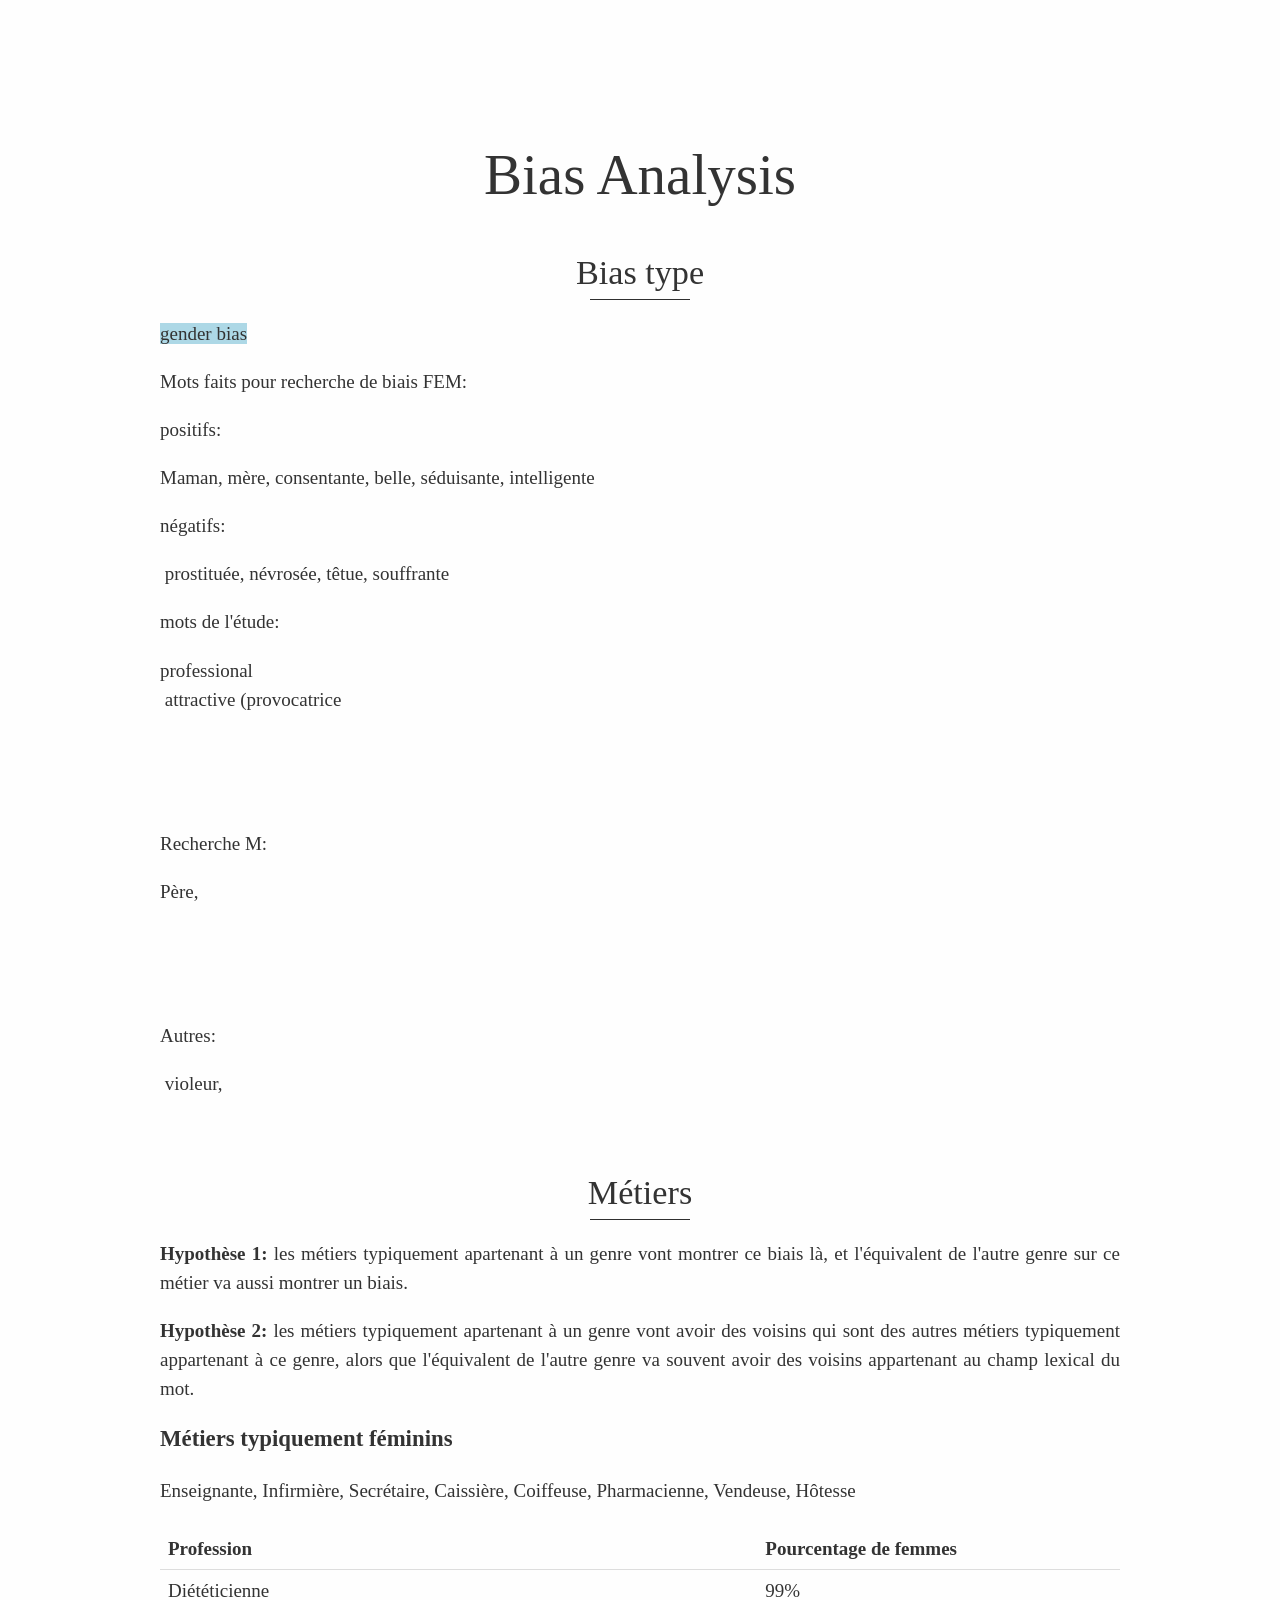
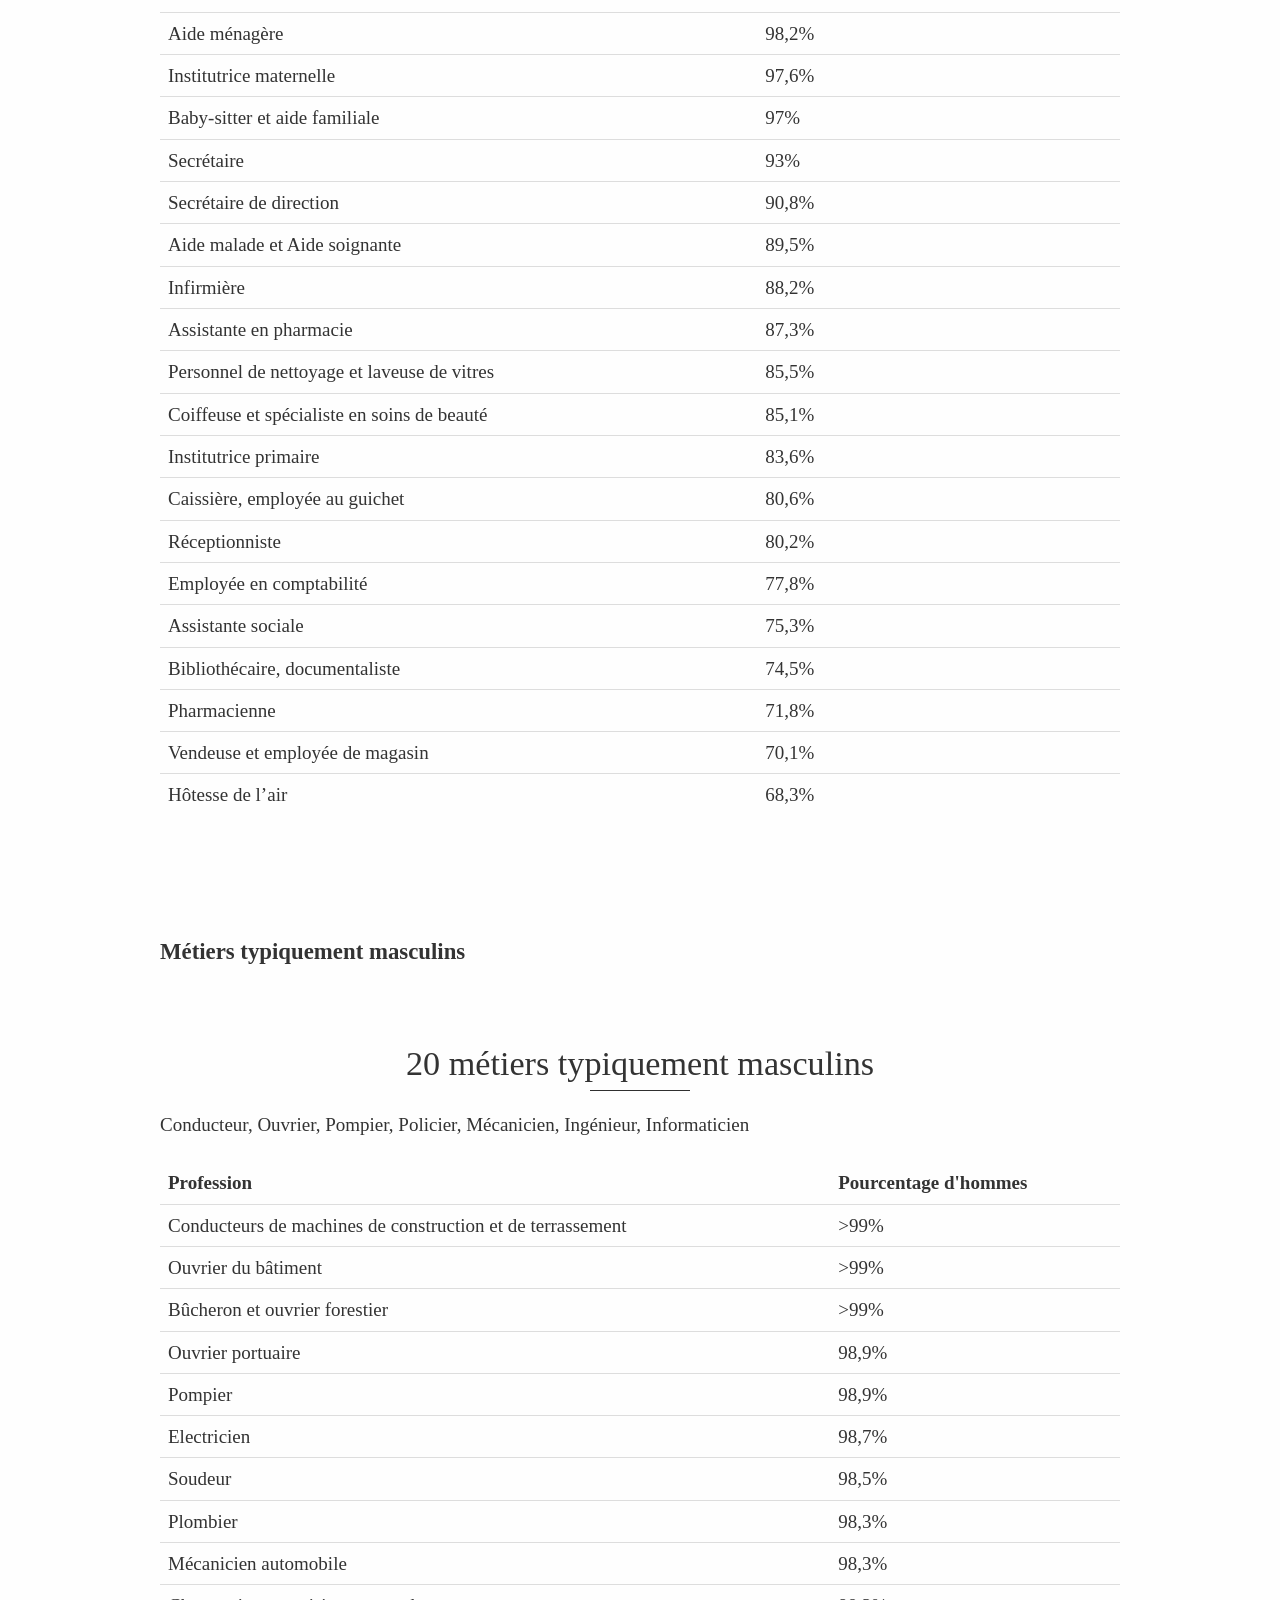
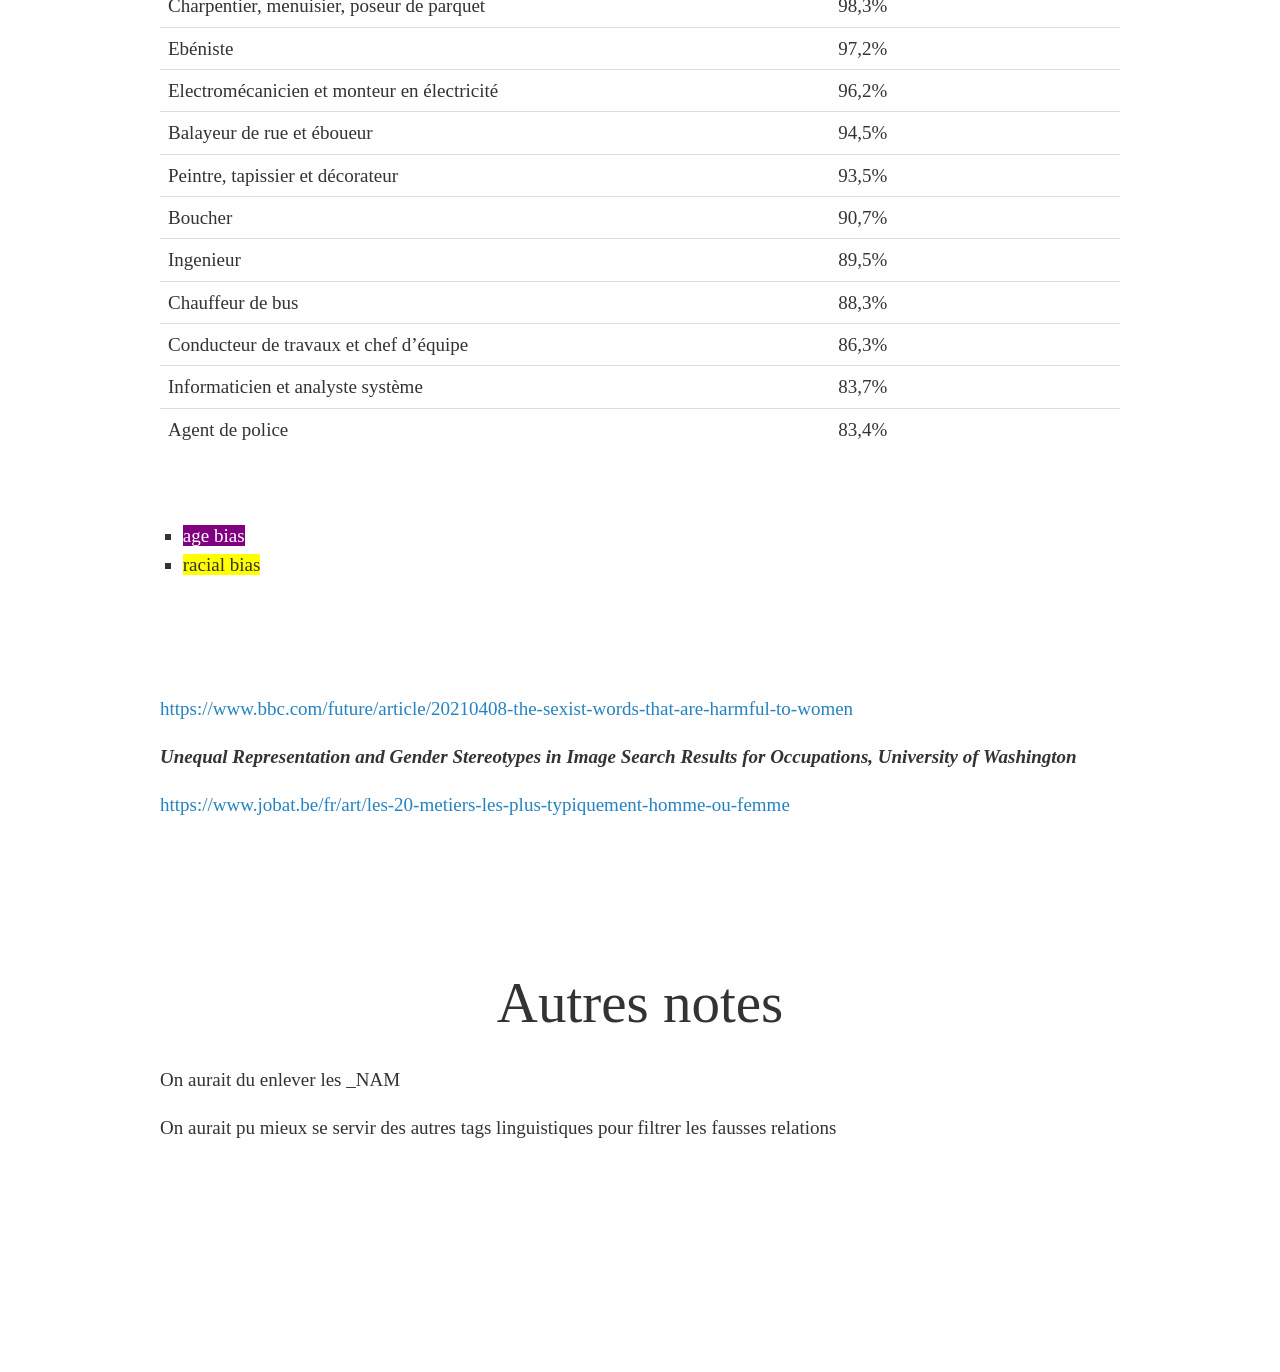
<file: base du site/rapport.html>
<!doctype html>
<html>
<head>
<meta charset='UTF-8'><meta name='viewport' content='width=device-width initial-scale=1'>
<meta charset="UTF-8" content="">
<style type='text/css'>html {overflow-x: initial !important;}:root { --bg-color: #ffffff; --text-color: #333333; --select-text-bg-color: #B5D6FC; --select-text-font-color: auto; --monospace: "Lucida Console",Consolas,"Courier",monospace; --title-bar-height: 20px; }
.mac-os-11 { --title-bar-height: 28px; }
html { font-size: 14px; background-color: var(--bg-color); color: var(--text-color); font-family: "Helvetica Neue", Helvetica, Arial, sans-serif; -webkit-font-smoothing: antialiased; }
body { margin: 0px; padding: 0px; height: auto; inset: 0px; font-size: 1rem; line-height: 1.42857143; overflow-x: hidden; background-image: inherit; background-size: inherit; background-attachment: inherit; background-origin: inherit; background-clip: inherit; background-color: inherit; tab-size: 4; background-position: inherit; background-repeat: inherit; }
iframe { margin: auto; }
a.url { word-break: break-all; }
a:active, a:hover { outline: 0px; }
.in-text-selection, ::selection { text-shadow: none; background: var(--select-text-bg-color); color: var(--select-text-font-color); }
#write { margin: 0px auto; height: auto; width: inherit; word-break: normal; word-wrap: break-word; position: relative; white-space: normal; overflow-x: visible; padding-top: 36px; }
#write.first-line-indent p { text-indent: 2em; }
#write.first-line-indent li p, #write.first-line-indent p * { text-indent: 0px; }
#write.first-line-indent li { margin-left: 2em; }
.for-image #write { padding-left: 8px; padding-right: 8px; }
body.typora-export { padding-left: 30px; padding-right: 30px; }
.typora-export .footnote-line, .typora-export li, .typora-export p { white-space: pre-wrap; }
.typora-export .task-list-item input { pointer-events: none; }
@media screen and (max-width: 500px) {
  body.typora-export { padding-left: 0px; padding-right: 0px; }
  #write { padding-left: 20px; padding-right: 20px; }
  .CodeMirror-sizer { margin-left: 0px !important; }
  .CodeMirror-gutters { display: none !important; }
}
#write li > figure:last-child { margin-bottom: 0.5rem; }
#write ol, #write ul { position: relative; }
img { max-width: 100%; vertical-align: middle; image-orientation: from-image; }
button, input, select, textarea { color: inherit; font-family: inherit; font-size: inherit; font-style: inherit; font-variant-caps: inherit; font-weight: inherit; font-stretch: inherit; line-height: inherit; }
input[type="checkbox"], input[type="radio"] { line-height: normal; padding: 0px; }
*, ::after, ::before { box-sizing: border-box; }
#write h1, #write h2, #write h3, #write h4, #write h5, #write h6, #write p, #write pre { width: inherit; }
#write h1, #write h2, #write h3, #write h4, #write h5, #write h6, #write p { position: relative; }
p { line-height: inherit; }
h1, h2, h3, h4, h5, h6 { break-after: avoid-page; break-inside: avoid; orphans: 4; }
p { orphans: 4; }
h1 { font-size: 2rem; }
h2 { font-size: 1.8rem; }
h3 { font-size: 1.6rem; }
h4 { font-size: 1.4rem; }
h5 { font-size: 1.2rem; }
h6 { font-size: 1rem; }
.md-math-block, .md-rawblock, h1, h2, h3, h4, h5, h6, p { margin-top: 1rem; margin-bottom: 1rem; }
.hidden { display: none; }
.md-blockmeta { color: rgb(204, 204, 204); font-weight: 700; font-style: italic; }
a { cursor: pointer; }
sup.md-footnote { padding: 2px 4px; background-color: rgba(238, 238, 238, 0.7); color: rgb(85, 85, 85); border-radius: 4px; cursor: pointer; }
sup.md-footnote a, sup.md-footnote a:hover { color: inherit; text-transform: inherit; text-decoration: inherit; }
#write input[type="checkbox"] { cursor: pointer; width: inherit; height: inherit; }
figure { overflow-x: auto; margin: 1.2em 0px; max-width: calc(100% + 16px); padding: 0px; }
figure > table { margin: 0px; }
tr { break-inside: avoid; break-after: auto; }
thead { display: table-header-group; }
table { border-collapse: collapse; border-spacing: 0px; width: 100%; overflow: auto; break-inside: auto; text-align: left; }
table.md-table td { min-width: 32px; }
.CodeMirror-gutters { border-right-width: 0px; background-color: inherit; }
.CodeMirror-linenumber { }
.CodeMirror { text-align: left; }
.CodeMirror-placeholder { opacity: 0.3; }
.CodeMirror pre { padding: 0px 4px; }
.CodeMirror-lines { padding: 0px; }
div.hr:focus { cursor: none; }
#write pre { white-space: pre-wrap; }
#write.fences-no-line-wrapping pre { white-space: pre; }
#write pre.ty-contain-cm { white-space: normal; }
.CodeMirror-gutters { margin-right: 4px; }
.md-fences { font-size: 0.9rem; display: block; break-inside: avoid; text-align: left; overflow: visible; white-space: pre; background-image: inherit; background-size: inherit; background-attachment: inherit; background-origin: inherit; background-clip: inherit; background-color: inherit; position: relative !important; background-position: inherit; background-repeat: inherit; }
.md-fences-adv-panel { width: 100%; margin-top: 10px; text-align: center; padding-top: 0px; padding-bottom: 8px; overflow-x: auto; }
#write .md-fences.mock-cm { white-space: pre-wrap; }
.md-fences.md-fences-with-lineno { padding-left: 0px; }
#write.fences-no-line-wrapping .md-fences.mock-cm { white-space: pre; overflow-x: auto; }
.md-fences.mock-cm.md-fences-with-lineno { padding-left: 8px; }
.CodeMirror-line, twitterwidget { break-inside: avoid; }
.footnotes { opacity: 0.8; font-size: 0.9rem; margin-top: 1em; margin-bottom: 1em; }
.footnotes + .footnotes { margin-top: 0px; }
.md-reset { margin: 0px; padding: 0px; border: 0px; outline: 0px; vertical-align: top; text-decoration: none; text-shadow: none; float: none; position: static; width: auto; height: auto; white-space: nowrap; cursor: inherit; line-height: normal; font-weight: 400; text-align: left; box-sizing: content-box; direction: ltr; background-position: 0px 0px; }
li div { padding-top: 0px; }
blockquote { margin: 1rem 0px; }
li .mathjax-block, li p { margin: 0.5rem 0px; }
li blockquote { margin: 1rem 0px; }
li { margin: 0px; position: relative; }
blockquote > :last-child { margin-bottom: 0px; }
blockquote > :first-child, li > :first-child { margin-top: 0px; }
.footnotes-area { color: rgb(136, 136, 136); margin-top: 0.714rem; padding-bottom: 0.143rem; white-space: normal; }
#write .footnote-line { white-space: pre-wrap; }
@media print {
  body, html { border: 1px solid transparent; height: 99%; break-after: avoid; break-before: avoid; font-variant-ligatures: no-common-ligatures; }
  #write { margin-top: 0px; padding-top: 0px; border-color: transparent !important; }
  .typora-export * { print-color-adjust: exact; }
  .typora-export #write { break-after: avoid; }
  .typora-export #write::after { height: 0px; }
  .is-mac table { break-inside: avoid; }
  .typora-export-show-outline .typora-export-sidebar { display: none; }
}
.footnote-line { margin-top: 0.714em; font-size: 0.7em; }
a img, img a { cursor: pointer; }
pre.md-meta-block { font-size: 0.8rem; min-height: 0.8rem; white-space: pre-wrap; background-color: rgb(204, 204, 204); display: block; overflow-x: hidden; }
p > .md-image:only-child:not(.md-img-error) img, p > img:only-child { display: block; margin: auto; }
#write.first-line-indent p > .md-image:only-child:not(.md-img-error) img { left: -2em; position: relative; }
p > .md-image:only-child { display: inline-block; width: 100%; }
#write .MathJax_Display { margin: 0.8em 0px 0px; }
.md-math-block { width: 100%; }
.md-math-block:not(:empty)::after { display: none; }
.MathJax_ref { fill: currentcolor; }
[contenteditable="true"]:active, [contenteditable="true"]:focus, [contenteditable="false"]:active, [contenteditable="false"]:focus { outline: 0px; box-shadow: none; }
.md-task-list-item { position: relative; list-style-type: none; }
.task-list-item.md-task-list-item { padding-left: 0px; }
.md-task-list-item > input { position: absolute; top: 0px; left: 0px; margin-left: -1.2em; margin-top: calc(1em - 10px); border: none; }
.math { font-size: 1rem; }
.md-toc { min-height: 3.58rem; position: relative; font-size: 0.9rem; border-radius: 10px; }
.md-toc-content { position: relative; margin-left: 0px; }
.md-toc-content::after, .md-toc::after { display: none; }
.md-toc-item { display: block; color: rgb(65, 131, 196); }
.md-toc-item a { text-decoration: none; }
.md-toc-inner:hover { text-decoration: underline; }
.md-toc-inner { display: inline-block; cursor: pointer; }
.md-toc-h1 .md-toc-inner { margin-left: 0px; font-weight: 700; }
.md-toc-h2 .md-toc-inner { margin-left: 2em; }
.md-toc-h3 .md-toc-inner { margin-left: 4em; }
.md-toc-h4 .md-toc-inner { margin-left: 6em; }
.md-toc-h5 .md-toc-inner { margin-left: 8em; }
.md-toc-h6 .md-toc-inner { margin-left: 10em; }
@media screen and (max-width: 48em) {
  .md-toc-h3 .md-toc-inner { margin-left: 3.5em; }
  .md-toc-h4 .md-toc-inner { margin-left: 5em; }
  .md-toc-h5 .md-toc-inner { margin-left: 6.5em; }
  .md-toc-h6 .md-toc-inner { margin-left: 8em; }
}
a.md-toc-inner { font-size: inherit; font-style: inherit; font-weight: inherit; line-height: inherit; }
.footnote-line a:not(.reversefootnote) { color: inherit; }
.md-attr { display: none; }
.md-fn-count::after { content: "."; }
code, pre, samp, tt { font-family: var(--monospace); }
kbd { margin: 0px 0.1em; padding: 0.1em 0.6em; font-size: 0.8em; color: rgb(36, 39, 41); background-color: rgb(255, 255, 255); border: 1px solid rgb(173, 179, 185); border-radius: 3px; box-shadow: rgba(12, 13, 14, 0.2) 0px 1px 0px, rgb(255, 255, 255) 0px 0px 0px 2px inset; white-space: nowrap; vertical-align: middle; }
.md-comment { color: rgb(162, 127, 3); opacity: 0.6; font-family: var(--monospace); }
code { text-align: left; }
a.md-print-anchor { white-space: pre !important; border: none !important; display: inline-block !important; position: absolute !important; width: 1px !important; right: 0px !important; outline: 0px !important; text-shadow: initial !important; background-position: 0px 0px !important; }
.os-windows.monocolor-emoji .md-emoji { font-family: "Segoe UI Symbol", sans-serif; }
.md-diagram-panel > svg { max-width: 100%; }
[lang="flow"] svg, [lang="mermaid"] svg { max-width: 100%; height: auto; }
[lang="mermaid"] .node text { font-size: 1rem; }
table tr th { border-bottom-width: 0px; }
video { max-width: 100%; display: block; margin: 0px auto; }
iframe { max-width: 100%; width: 100%; border: none; }
.highlight td, .highlight tr { border: 0px; }
mark { background-color: rgb(255, 255, 0); color: rgb(0, 0, 0); }
.md-html-inline .md-plain, .md-html-inline strong, mark .md-inline-math, mark strong { color: inherit; }
.md-expand mark .md-meta { opacity: 0.3 !important; }
mark .md-meta { color: rgb(0, 0, 0); }
@media print {
  .typora-export h1, .typora-export h2, .typora-export h3, .typora-export h4, .typora-export h5, .typora-export h6 { break-inside: avoid; }
}
.md-diagram-panel .messageText { stroke: none !important; }
.md-diagram-panel .start-state { fill: var(--node-fill); }
.md-diagram-panel .edgeLabel rect { opacity: 1 !important; }
.md-fences.md-fences-math { font-size: 1em; }
.md-fences-advanced:not(.md-focus) { padding: 0px; white-space: nowrap; border: 0px; }
.md-fences-advanced:not(.md-focus) { background-image: inherit; background-size: inherit; background-attachment: inherit; background-origin: inherit; background-clip: inherit; background-color: inherit; background-position: inherit; background-repeat: inherit; }
.typora-export-show-outline .typora-export-content { max-width: 1440px; margin: auto; display: flex; flex-direction: row; }
.typora-export-sidebar { width: 300px; font-size: 0.8rem; margin-top: 80px; margin-right: 18px; }
.typora-export-show-outline #write { --webkit-flex: 2; flex: 2 1 0%; }
.typora-export-sidebar .outline-content { position: fixed; top: 0px; max-height: 100%; overflow: hidden auto; padding-bottom: 30px; padding-top: 60px; width: 300px; }
@media screen and (max-width: 1024px) {
  .typora-export-sidebar, .typora-export-sidebar .outline-content { width: 240px; }
}
@media screen and (max-width: 800px) {
  .typora-export-sidebar { display: none; }
}
.outline-content li, .outline-content ul { margin-left: 0px; margin-right: 0px; padding-left: 0px; padding-right: 0px; list-style: none; }
.outline-content ul { margin-top: 0px; margin-bottom: 0px; }
.outline-content strong { font-weight: 400; }
.outline-expander { width: 1rem; height: 1.428571429rem; position: relative; display: table-cell; vertical-align: middle; cursor: pointer; padding-left: 4px; }
.outline-expander::before { content: ""; position: relative; font-family: Ionicons; display: inline-block; font-size: 8px; vertical-align: middle; }
.outline-item { padding-top: 3px; padding-bottom: 3px; cursor: pointer; }
.outline-expander:hover::before { content: ""; }
.outline-h1 > .outline-item { padding-left: 0px; }
.outline-h2 > .outline-item { padding-left: 1em; }
.outline-h3 > .outline-item { padding-left: 2em; }
.outline-h4 > .outline-item { padding-left: 3em; }
.outline-h5 > .outline-item { padding-left: 4em; }
.outline-h6 > .outline-item { padding-left: 5em; }
.outline-label { cursor: pointer; display: table-cell; vertical-align: middle; text-decoration: none; color: inherit; }
.outline-label:hover { text-decoration: underline; }
.outline-item:hover { border-color: rgb(245, 245, 245); background-color: var(--item-hover-bg-color); }
.outline-item:hover { margin-left: -28px; margin-right: -28px; border-left-width: 28px; border-left-style: solid; border-left-color: transparent; border-right-width: 28px; border-right-style: solid; border-right-color: transparent; }
.outline-item-single .outline-expander::before, .outline-item-single .outline-expander:hover::before { display: none; }
.outline-item-open > .outline-item > .outline-expander::before { content: ""; }
.outline-children { display: none; }
.info-panel-tab-wrapper { display: none; }
.outline-item-open > .outline-children { display: block; }
.typora-export .outline-item { padding-top: 1px; padding-bottom: 1px; }
.typora-export .outline-item:hover { margin-right: -8px; border-right-width: 8px; border-right-style: solid; border-right-color: transparent; }
.typora-export .outline-expander::before { content: "+"; font-family: inherit; top: -1px; }
.typora-export .outline-expander:hover::before, .typora-export .outline-item-open > .outline-item > .outline-expander::before { content: "−"; }
.typora-export-collapse-outline .outline-children { display: none; }
.typora-export-collapse-outline .outline-item-open > .outline-children, .typora-export-no-collapse-outline .outline-children { display: block; }
.typora-export-no-collapse-outline .outline-expander::before { content: "" !important; }
.typora-export-show-outline .outline-item-active > .outline-item .outline-label { font-weight: 700; }
.md-inline-math-container mjx-container { zoom: 0.95; }


html {
	font-size: 19px;
}

html, body {
	margin: auto;
	background: #fefefe;
	-webkit-font-smoothing: antialiased;
}
body {
	font-family: "Vollkorn", Palatino, Times;
	color: #333;
	line-height: 1.4;
	text-align: justify;
}

#write {
	max-width: 960px;
	margin: 0 auto;
	margin-bottom: 2em;
	line-height: 1.53;
	padding-top: 40px;
}

@media only screen and (min-width: 1400px) {
	#write {
		max-width: 1100px;
	}
}

@media print {
	html {
		font-size: 13px;
	}
}

/* Typography
-------------------------------------------------------- */

#write>h1:first-child,
h1 {
	margin-top: 1.6em;
	font-weight: normal;
}

h1 {
	font-size:3em;
}

h2 {
	margin-top:2em;
	font-weight: normal;
}

h3 {
	font-weight: normal;
	font-style: italic;
	margin-top: 3em;
}

h1, 
h2, 
h3{
	text-align: center;
}

h2:after{
	border-bottom: 1px solid #2f2f2f;
    content: '';
    width: 100px;
    display: block;
    margin: 0 auto;
    height: 1px;
}

h1+h2, h2+h3 {
	margin-top: 0.83em;
}

p,
.mathjax-block {
	margin-top: 0;
	-webkit-hypens: auto;
	-moz-hypens: auto;
	hyphens: auto;
}
ul {
	list-style: square;
	padding-left: 1.2em;
}
ol {
	padding-left: 1.2em;
}
blockquote {
	margin-left: 1em;
	padding-left: 1em;
	border-left: 1px solid #ddd;
}
code,
pre {
	font-family: "Consolas", "Menlo", "Monaco", monospace, serif;
	font-size: .9em;
	background: white;
}
.md-fences{
	margin-left: 1em;
	padding-left: 1em;
	border: 1px solid #ddd;
	padding-bottom: 8px;
	padding-top: 6px;
	margin-bottom: 1.5em;
}

a {
	color: #2484c1;
	text-decoration: none;
}
a:hover {
	text-decoration: underline;
}
a img {
	border: none;
}
h1 a,
h1 a:hover {
	color: #333;
	text-decoration: none;
}
hr {
	color: #ddd;
	height: 1px;
	margin: 2em 0;
	border-top: solid 1px #ddd;
	border-bottom: none;
	border-left: 0;
	border-right: 0;
}
.ty-table-edit {
	background: #ededed;
    padding-top: 4px;
}
table {
	margin-bottom: 1.333333rem
}
table th,
table td {
	padding: 8px;
	line-height: 1.333333rem;
	vertical-align: top;
	border-top: 1px solid #ddd
}
table th {
	font-weight: bold
}
table thead th {
	vertical-align: bottom
}
table caption+thead tr:first-child th,
table caption+thead tr:first-child td,
table colgroup+thead tr:first-child th,
table colgroup+thead tr:first-child td,
table thead:first-child tr:first-child th,
table thead:first-child tr:first-child td {
	border-top: 0
}
table tbody+tbody {
	border-top: 2px solid #ddd
}

.task-list{
	padding:0;
}

.md-task-list-item {
	padding-left: 1.6rem;
}

.md-task-list-item > input:before {
	content: '\221A';
	display: inline-block;
	width: 1.33333333rem;
  	height: 1.6rem;
	vertical-align: middle;
	text-align: center;
	color: #ddd;
	background-color: #fefefe;
}

.md-task-list-item > input:checked:before,
.md-task-list-item > input[checked]:before{
	color: inherit;
}
.md-tag {
	color: inherit;
	font: inherit;
}
#write pre.md-meta-block {
	min-height: 35px;
	padding: 0.5em 1em;
}
#write pre.md-meta-block {
	white-space: pre;
	background: #f8f8f8;
	border: 0px;
	color: #999;
	
	width: 100vw;
	max-width: calc(100% + 60px);
	margin-left: -30px;
	border-left: 30px #f8f8f8 solid;
	border-right: 30px #f8f8f8 solid;

	margin-bottom: 2em;
	margin-top: -1.3333333333333rem;
	padding-top: 26px;
	padding-bottom: 10px;
	line-height: 1.8em;
	font-size: 0.9em;
	font-size: 0.76em;
	padding-left: 0;
}
.md-img-error.md-image>.md-meta{
	vertical-align: bottom;
}
#write>h5.md-focus:before {
	top: 2px;
}

.md-toc {
	margin-top: 40px;
}

.md-toc-content {
	padding-bottom: 20px;
}

.outline-expander:before {
	color: inherit;
	font-size: 14px;
	top: auto;
	content: "\f0da";
	font-family: FontAwesome;
}

.outline-expander:hover:before,
.outline-item-open>.outline-item>.outline-expander:before {
  	content: "\f0d7";
}

/** source code mode */
#typora-source {
	font-family: Courier, monospace;
    color: #6A6A6A;
}

.html-for-mac #typora-sidebar {
    -webkit-box-shadow: 0 6px 12px rgba(0, 0, 0, .175);
    box-shadow: 0 6px 12px rgba(0, 0, 0, .175);
}

.cm-s-typora-default .cm-header, 
.cm-s-typora-default .cm-property,
.CodeMirror.cm-s-typora-default div.CodeMirror-cursor {
	color: #428bca;
}

.cm-s-typora-default .cm-atom, .cm-s-typora-default .cm-number {
	color: #777777;
}

.typora-node .file-list-item-parent-loc, 
.typora-node .file-list-item-time, 
.typora-node .file-list-item-summary {
	font-family: arial, sans-serif;
}

.md-task-list-item>input {
    margin-left: -1.3em;
    margin-top: calc(1rem - 12px);
}

.md-mathjax-midline {
	background: #fafafa;
}

.md-fences .code-tooltip {
	bottom: -2em !important;
}

.dropdown-menu .divider {
	border-color: #e5e5e5;
}

 @media print { @page {margin: 0 0 0 0;} body.typora-export {padding-left: 0; padding-right: 0;} #write {padding:0;}}
</style><title>bias_analysis</title>
</head>
<body class='typora-export'><div class='typora-export-content'>
<div id='write'  class=''><h1 id='bias-analysis'><span>Bias Analysis</span></h1><h2 id='bias-type'><span>Bias type</span></h2><p><span style="background-color: lightblue;"><span>gender bias</span></span></p><p><span>Mots faits pour recherche de biais FEM:</span></p><p><span>positifs: </span></p><p><span>Maman, mère, consentante, belle, séduisante, intelligente</span></p><p><span>négatifs:</span></p><p><span> prostituée, névrosée, têtue, souffrante</span></p><p><span>mots de l&#39;étude: </span></p><p><span>professional</span>
<span> attractive (provocatrice</span></p><p>&nbsp;</p><p>&nbsp;</p><p><span>Recherche M:</span></p><p><span>Père,</span></p><p>&nbsp;</p><p>&nbsp;</p><p><span>Autres: </span></p><p><span> violeur, </span></p><h2 id='métiers'><span>Métiers</span></h2><p><strong><span>Hypothèse 1:</span></strong><span> les métiers typiquement apartenant à un genre vont montrer ce biais là, et l&#39;équivalent de l&#39;autre genre sur ce métier va aussi montrer un biais. </span></p><p><strong><span>Hypothèse 2:</span></strong><span> les métiers typiquement apartenant à un genre vont avoir des voisins qui sont des autres métiers typiquement appartenant à ce genre, alors que l&#39;équivalent de l&#39;autre genre va souvent avoir des voisins appartenant au champ lexical du mot. </span></p><h5 id='métiers-typiquement-féminins'><span>Métiers typiquement féminins</span></h5><p><span>Enseignante, Infirmière, Secrétaire, Caissière, Coiffeuse, Pharmacienne, Vendeuse, Hôtesse </span></p><figure><table><thead><tr><th style='text-align:left;' ><span>Profession</span></th><th style='text-align:left;' ><span>Pourcentage de femmes</span></th></tr></thead><tbody><tr><td style='text-align:left;' ><span>Diététicienne</span></td><td style='text-align:left;' ><span>99%</span></td></tr><tr><td style='text-align:left;' ><span>Aide ménagère</span></td><td style='text-align:left;' ><span>98,2%</span></td></tr><tr><td style='text-align:left;' ><span>Institutrice maternelle</span></td><td style='text-align:left;' ><span>97,6%</span></td></tr><tr><td style='text-align:left;' ><span>Baby-sitter et aide familiale</span></td><td style='text-align:left;' ><span>97%</span></td></tr><tr><td style='text-align:left;' ><span>Secrétaire</span></td><td style='text-align:left;' ><span>93%</span></td></tr><tr><td style='text-align:left;' ><span>Secrétaire de direction</span></td><td style='text-align:left;' ><span>90,8%</span></td></tr><tr><td style='text-align:left;' ><span>Aide malade et Aide soignante</span></td><td style='text-align:left;' ><span>89,5%</span></td></tr><tr><td style='text-align:left;' ><span>Infirmière</span></td><td style='text-align:left;' ><span>88,2%</span></td></tr><tr><td style='text-align:left;' ><span>Assistante en pharmacie</span></td><td style='text-align:left;' ><span>87,3%</span></td></tr><tr><td style='text-align:left;' ><span>Personnel de nettoyage et laveuse de vitres</span></td><td style='text-align:left;' ><span>85,5%</span></td></tr><tr><td style='text-align:left;' ><span>Coiffeuse et spécialiste en soins de beauté</span></td><td style='text-align:left;' ><span>85,1%</span></td></tr><tr><td style='text-align:left;' ><span>Institutrice primaire</span></td><td style='text-align:left;' ><span>83,6%</span></td></tr><tr><td style='text-align:left;' ><span>Caissière, employée au guichet</span></td><td style='text-align:left;' ><span>80,6%</span></td></tr><tr><td style='text-align:left;' ><span>Réceptionniste</span></td><td style='text-align:left;' ><span>80,2%</span></td></tr><tr><td style='text-align:left;' ><span>Employée en comptabilité</span></td><td style='text-align:left;' ><span>77,8%</span></td></tr><tr><td style='text-align:left;' ><span>Assistante sociale</span></td><td style='text-align:left;' ><span>75,3%</span></td></tr><tr><td style='text-align:left;' ><span>Bibliothécaire, documentaliste</span></td><td style='text-align:left;' ><span>74,5%</span></td></tr><tr><td style='text-align:left;' ><span>Pharmacienne</span></td><td style='text-align:left;' ><span>71,8%</span></td></tr><tr><td style='text-align:left;' ><span>Vendeuse et employée de magasin</span></td><td style='text-align:left;' ><span>70,1%</span></td></tr><tr><td style='text-align:left;' ><span>Hôtesse de l’air</span></td><td style='text-align:left;' ><span>68,3%</span></td></tr></tbody></table></figure><p>&nbsp;</p><p>&nbsp;</p><h5 id='métiers-typiquement-masculins'><span>Métiers typiquement masculins</span></h5><h2 id='20-métiers-typiquement-masculins'><span>20 métiers typiquement masculins</span></h2><p><span>Conducteur, Ouvrier, Pompier, Policier, Mécanicien, Ingénieur, Informaticien</span></p><figure><table><thead><tr><th style='text-align:left;' ><span>Profession</span></th><th style='text-align:left;' ><span>Pourcentage d&#39;hommes</span></th></tr></thead><tbody><tr><td style='text-align:left;' ><span>Conducteurs de machines de construction et de terrassement</span></td><td style='text-align:left;' ><span>&gt;99%</span></td></tr><tr><td style='text-align:left;' ><span>Ouvrier du bâtiment</span></td><td style='text-align:left;' ><span>&gt;99%</span></td></tr><tr><td style='text-align:left;' ><span>Bûcheron et ouvrier forestier</span></td><td style='text-align:left;' ><span>&gt;99%</span></td></tr><tr><td style='text-align:left;' ><span>Ouvrier portuaire</span></td><td style='text-align:left;' ><span>98,9%</span></td></tr><tr><td style='text-align:left;' ><span>Pompier</span></td><td style='text-align:left;' ><span>98,9%</span></td></tr><tr><td style='text-align:left;' ><span>Electricien</span></td><td style='text-align:left;' ><span>98,7%</span></td></tr><tr><td style='text-align:left;' ><span>Soudeur</span></td><td style='text-align:left;' ><span>98,5%</span></td></tr><tr><td style='text-align:left;' ><span>Plombier</span></td><td style='text-align:left;' ><span>98,3%</span></td></tr><tr><td style='text-align:left;' ><span>Mécanicien automobile</span></td><td style='text-align:left;' ><span>98,3%</span></td></tr><tr><td style='text-align:left;' ><span>Charpentier, menuisier, poseur de parquet</span></td><td style='text-align:left;' ><span>98,3%</span></td></tr><tr><td style='text-align:left;' ><span>Ebéniste</span></td><td style='text-align:left;' ><span>97,2%</span></td></tr><tr><td style='text-align:left;' ><span>Electromécanicien et monteur en électricité</span></td><td style='text-align:left;' ><span>96,2%</span></td></tr><tr><td style='text-align:left;' ><span>Balayeur de rue et éboueur</span></td><td style='text-align:left;' ><span>94,5%</span></td></tr><tr><td style='text-align:left;' ><span>Peintre, tapissier et décorateur</span></td><td style='text-align:left;' ><span>93,5%</span></td></tr><tr><td style='text-align:left;' ><span>Boucher</span></td><td style='text-align:left;' ><span>90,7%</span></td></tr><tr><td style='text-align:left;' ><span>Ingenieur</span></td><td style='text-align:left;' ><span>89,5%</span></td></tr><tr><td style='text-align:left;' ><span>Chauffeur de bus</span></td><td style='text-align:left;' ><span>88,3%</span></td></tr><tr><td style='text-align:left;' ><span>Conducteur de travaux et chef d’équipe</span></td><td style='text-align:left;' ><span>86,3%</span></td></tr><tr><td style='text-align:left;' ><span>Informaticien et analyste système</span></td><td style='text-align:left;' ><span>83,7%</span></td></tr><tr><td style='text-align:left;' ><span>Agent de police</span></td><td style='text-align:left;' ><span>83,4%</span></td></tr></tbody></table></figure><p>&nbsp;</p><ul><li><span style="background-color: purple; color: white;"><span>age bias</span></span></li><li><span style="background-color: yellow;"><span>racial bias</span></span></li></ul><p>&nbsp;</p><p>&nbsp;</p><p><a href='https://www.bbc.com/future/article/20210408-the-sexist-words-that-are-harmful-to-women' target='_blank' class='url'>https://www.bbc.com/future/article/20210408-the-sexist-words-that-are-harmful-to-women</a></p><p><em><strong><span>Unequal Representation and Gender Stereotypes in Image Search Results for Occupations, University of Washington</span></strong></em></p><p><a href='https://www.jobat.be/fr/art/les-20-metiers-les-plus-typiquement-homme-ou-femme' target='_blank' class='url'>https://www.jobat.be/fr/art/les-20-metiers-les-plus-typiquement-homme-ou-femme</a></p><p>&nbsp;</p><h1 id='autres-notes'><span>Autres notes </span></h1><p><span>On aurait du enlever les _NAM</span></p><p><span>On aurait pu mieux se servir des autres tags linguistiques pour filtrer les fausses relations </span></p><p>&nbsp;</p><p>&nbsp;</p><p>&nbsp;</p><p>&nbsp;</p></div></div>
</body>
</html>
</file>
